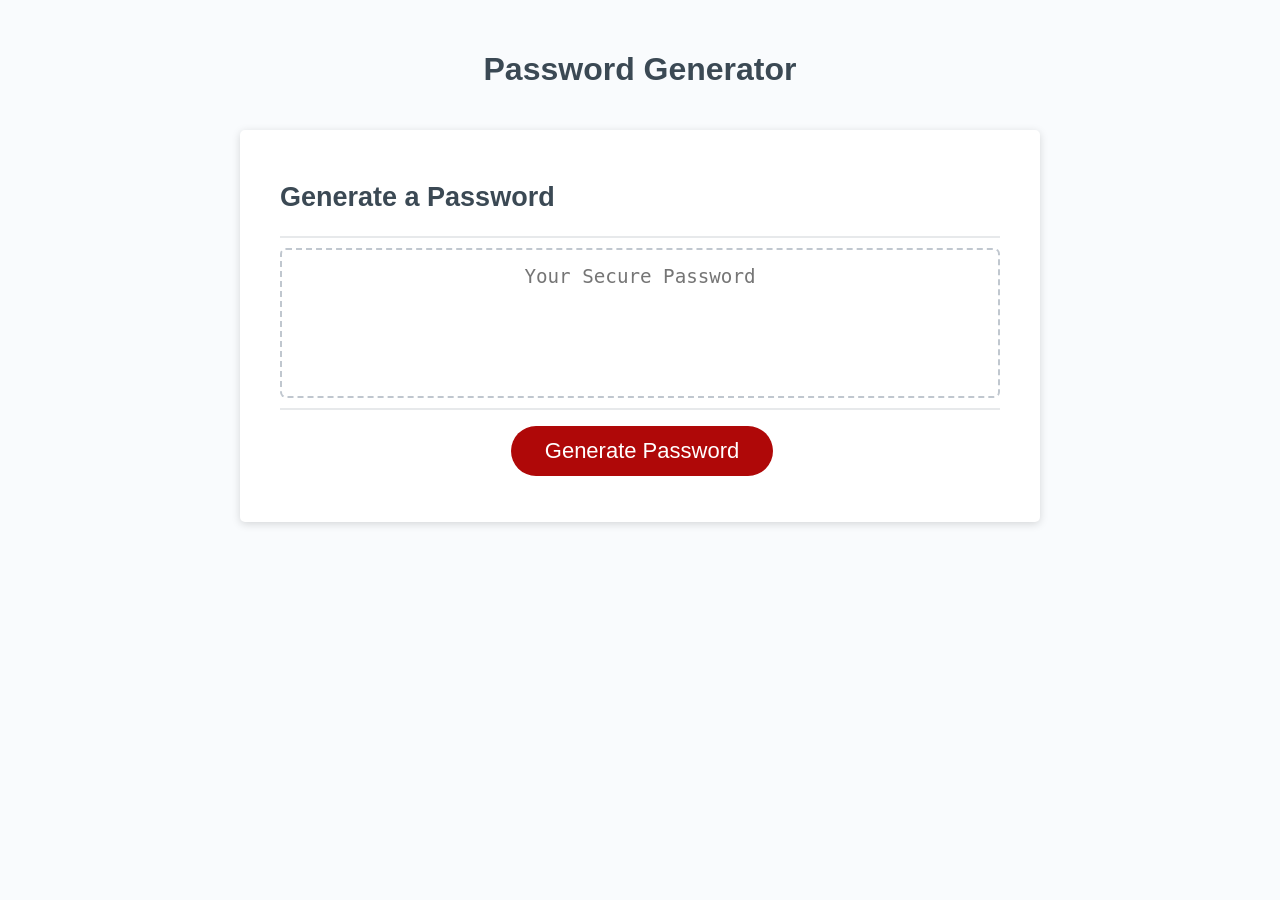
<file: Generate-Password/index.html>
<!DOCTYPE html>
<html lang="en">
  <head>
    <meta charset="UTF-8" />
    <meta name="viewport" content="width=device-width, initial-scale=1.0" />
    <meta http-equiv="X-UA-Compatible" content="ie=edge" />
    <title>Password Generator</title>
    <link rel="stylesheet" href="./assets/css/style.css" />
  </head>
  <body>
    <div class="wrapper">
      <header>
        <h1>Password Generator</h1>
      </header>
      <div class="card">
        <div class="card-header">
          <h2>Generate a Password</h2>
        </div>
        <div class="card-body">
          <textarea
            readonly
            id="password"
            placeholder="Your Secure Password"
            aria-label="Generated Password"
          ></textarea>
          <!-- <form>
            <label for="characterAmountNumber">Number of Characters</label>
            <input type="range" min="8" max="128" value="50" id="characterAmountRange">
            <input type="number" min="8" max="128" value="50" id="characterAmountNumber">

            <label for="includeUppercase">Include Uppercase</label>
            <input type="checkbox" id="includeUppercase">

            <label for="includeNumbers">Include Numbers</label>
            <input type="checkbox" id="includeNumbers">

            <label for="includeSymbols">Include Symbols</label>
            <input type="checkbox" id="includeSymbols">

          </form> -->
        </div>
        <div class="card-footer">
          <button id="generate" class="btn">Generate Password</button>
        </div>
      </div>
    </div>
    <script src="./assets/script/script.js" defer></script>
  </body>
</html>
</file>
<file: Generate-Password/assets/css/style.css>
*,
*::before,
*::after {
  box-sizing: border-box;
}

html,
body,
.wrapper {
  height: 100%;
  margin: 0;
  padding: 0;
}

body {
  font-family: sans-serif;
  background-color: #f9fbfd;
}

.wrapper {
  padding-top: 30px;
  padding-left: 20px;
  padding-right: 20px;
}

header {
  text-align: center;
  padding: 20px;
  padding-top: 0px;
  color: hsl(206, 17%, 28%);
}

.card {
  background-color: hsl(0, 0%, 100%);
  border-radius: 5px;
  border-width: 1px;
  box-shadow: rgba(0, 0, 0, 0.15) 0px 2px 8px 0px;
  color: hsl(206, 17%, 28%);
  font-size: 18px;
  margin: 0 auto;
  max-width: 800px;
  padding: 30px 40px;
}

.card-header::after {
  content: " ";
  display: block;
  width: 100%;
  background: #e7e9eb;
  height: 2px;
}

.card-body {
  min-height: 100px;
}

.card-footer {
  text-align: center;
}

.card-footer::before {
  content: " ";
  display: block;
  width: 100%;
  background: #e7e9eb;
  height: 2px;
}

.card-footer::after {
  content: " ";
  display: block;
  clear: both;
}

.btn {
  border: none;
  background-color: hsl(360, 91%, 36%);
  border-radius: 25px;
  box-shadow: rgba(0, 0, 0, 0.1) 0px 1px 6px 0px rgba(0, 0, 0, 0.2) 0px 1px 1px
    0px;
  color: hsl(0, 0%, 100%);
  display: inline-block;
  font-size: 22px;
  line-height: 22px;
  margin: 16px 16px 16px 20px;
  padding: 14px 34px;
  text-align: center;
  cursor: pointer;
}

button[disabled] {
  cursor: default;
  background: #c0c7cf;
}

.float-right {
  float: right;
}

#password {
  -webkit-appearance: none;
  -moz-appearance: none;
  appearance: none;
  border: none;
  display: block;
  width: 100%;
  padding-top: 15px;
  padding-left: 15px;
  padding-right: 15px;
  padding-bottom: 85px;
  font-size: 1.2rem;
  text-align: center;
  margin-top: 10px;
  margin-bottom: 10px;
  border: 2px dashed #c0c7cf;
  border-radius: 6px;
  resize: none;
  overflow: hidden;
}

@media (max-width: 690px) {
  .btn {
    font-size: 1rem;
    margin: 16px 0px 0px 0px;
    padding: 10px 15px;
  }

  #password {
    font-size: 1rem;
  }
}

@media (max-width: 500px) {
  .btn {
    font-size: 0.8rem;
  }
}
</file>
